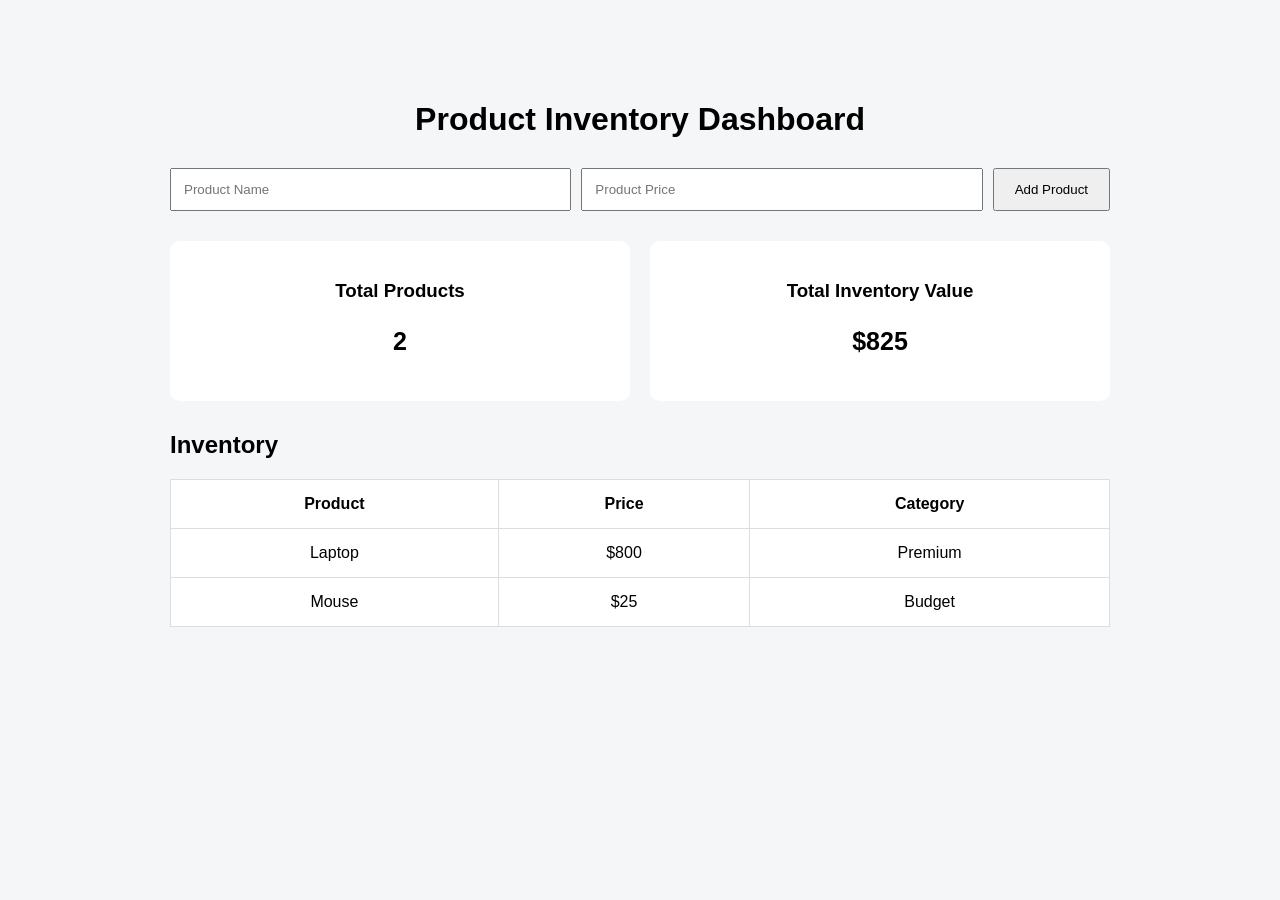
<file: mini_project/index.html>
<!DOCTYPE html>
<html lang="en">

<head>
    <meta charset="UTF-8">
    <meta name="viewport" content="width=device-width, initial-scale=1.0">

    <title>Product Inventory Dashboard</title>

    <link rel="stylesheet" href="style.css">
</head>

<body>

    <div class="container">

        <h1>Product Inventory Dashboard</h1>

        <div class="form">

            <input
                type="text"
                id="productName"
                placeholder="Product Name"
            >

            <input
                type="number"
                id="productPrice"
                placeholder="Product Price"
            >

            <button onclick="addProduct()">
                Add Product
            </button>

        </div>


        <div class="analytics">

            <div class="card">
                <h3>Total Products</h3>
                <p id="totalProducts">0</p>
            </div>

            <div class="card">
                <h3>Total Inventory Value</h3>
                <p id="totalValue">$0</p>
            </div>

        </div>


        <h2>Inventory</h2>

        <table>

            <thead>
                <tr>
                    <th>Product</th>
                    <th>Price</th>
                    <th>Category</th>
                </tr>
            </thead>

            <tbody id="inventoryTable">
            </tbody>

        </table>

    </div>

    <script src="script.js"></script>

</body>

</html>
</file>
<file: mini_project/style.css>
* {
    box-sizing: border-box;
}

body {
    margin: 0;
    font-family: Arial, sans-serif;
    background: #f4f6f8;
}

.container {
    max-width: 1000px;
    margin: 50px auto;
    padding: 30px;
}

h1 {
    text-align: center;
}

.form {
    display: flex;
    gap: 10px;
    margin: 30px 0;
}

input {
    padding: 12px;
    flex: 1;
}

button {
    padding: 12px 20px;
    cursor: pointer;
}

.analytics {
    display: flex;
    gap: 20px;
    margin-bottom: 30px;
}

.card {
    background: white;
    padding: 20px;
    flex: 1;
    text-align: center;
    border-radius: 10px;
}

.card p {
    font-size: 25px;
    font-weight: bold;
}

table {
    width: 100%;
    border-collapse: collapse;
    background: white;
}

th,
td {
    padding: 15px;
    border: 1px solid #ddd;
    text-align: center;
}
</file>
